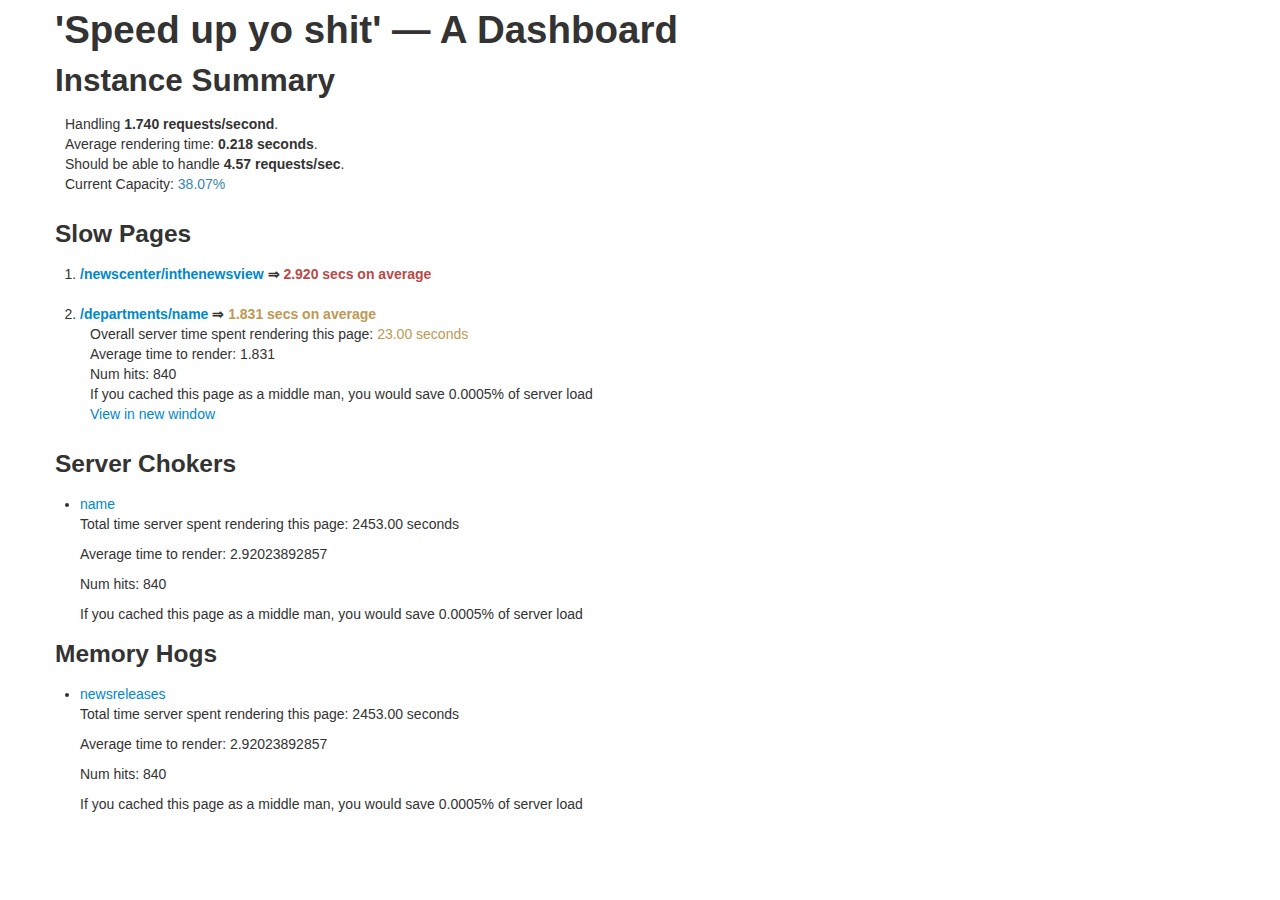
<file: templates/index.html>
<!DOCTYPE html>
<html lang="en">
  <head>
    <meta name="viewport" content="width=device-width, initial-scale=1.0">
    <title>Stuffy head robot</title>
    <script src="http://code.jquery.com/jquery-1.9.1.min.js"></script>
    <script src="../static/js/bootstrap.min.js"></script>
    <script src="../static/js/logview.js"></script>
    <link rel="stylesheet" type="text/css" 
          href="../static/css/bootstrap.min.css">
    <link rel="stylesheet" type="text/css" 
          href="../static/css/logviewer.css">
    <link rel="stylesheet" type="text/css" 
          href="../static/css/bootstrap-responsive.min.css">
  </head>
  <body>
    <div class="container">
      <h1>'Speed up yo shit' &mdash; A Dashboard</h1>
      <h2>Instance Summary</h2>
      <dl class="summary">
        <dd>Handling <strong>1.740 requests/second</strong>.</dd>
        <dd>Average rendering time: <strong>0.218 seconds</strong>.</dd>
        <dd>Should be able to handle <strong>4.57 requests/sec</strong>.</dd>
        <!-- put a warning color if more than 50%, error color if more than 75% -->
        <dd>Current Capacity: <span class="text-info">38.07%</span></dd>
      </dl>
      <h3>Slow Pages</h3>
      <!-- ordered by average time to render, longest first -->
      <ol class="url-details-list">
        <li>
          <dl class="url-details">
            <dt class="url-help">
              <a href="javascript:void(0);">/newscenter/inthenewsview</a>
&rArr;
              <span class="average-render-time text-error">2.920 secs on average</span>
            </dt>
            
            <dd>Overall server time spent rendering this page: <span  class="text-error">2453.00 seconds</span></dd>
            <dd>Average time to render: 2.920</dd>
            <dd>Num hits: 840 </dd>
            <dd>If you cached this page as a middle man, you would save 0.0005% of server load</dd>
            <dd>
              <a href="http://www.engin.umich.edu/newscenter/inthenewsview">View in new window</a>
            </dd>
            <dd class="url-graph">
              <p>A line graph history of the time to render these requests. Note that this is an image at the moment, but this will be converted to an imaging library.</p>
              <img src="../static/img/line_graph.jpg"/>
            </dd>
          </dl>
        </li>
        <li>
          <dl>
            <dt class="url-help">
              <a href="">/departments/name</a>
&rArr;
              <span class="average-render-time text-warning">1.831 secs on average</span>
            </dt>
            
            <dd>Overall server time spent rendering this page: <span  class="text-warning">23.00 seconds</span></dd>
            <dd>Average time to render: 1.831</dd>
            <dd>Num hits: 840 </dd>
            <dd>If you cached this page as a middle man, you would save 0.0005% of server load</dd>
            <dd>
              <a href="http://www.engin.umich.edu/newscenter/inthenewsview">View in new window</a>
            </dd>
          </dl>
        </li>
      </ol>
      <h3>Server Chokers</h3>
      <!-- ordered by Total Server Time, longest first -->
      <ul>
        <li>
          <div class="url-help">
            <a href="http://name.engin.umich.edu/departments/name/">name</a>
          </div>
          <p>Total time server spent rendering this page: 2453.00 seconds</p>
          <p>Average time to render: 2.92023892857</p>
          <p>Num hits: 840 </p>
          <p>If you cached this page as a middle man, you would save 0.0005% of server load</p>
        </li>
      </ul>
      <h3>Memory Hogs</h3>
      <ul>
        <li>
          <div class="url-help">
            <a href="http://www.engin.umich.edu/newscenter/newsreleases">newsreleases</a>
          </div>
          <p>Total time server spent rendering this page: 2453.00 seconds</p>
          <p>Average time to render: 2.92023892857</p>
          <p>Num hits: 840 </p>
          <p>If you cached this page as a middle man, you would save 0.0005% of server load</p>
        </li>
      </ul>
    </div>
  </body>
</html>
</file>
<file: static/css/logviewer.css>
ol.url-details-list li{
    clear: both;
}

.url-details {
}

.url-graph {

}
</file>
